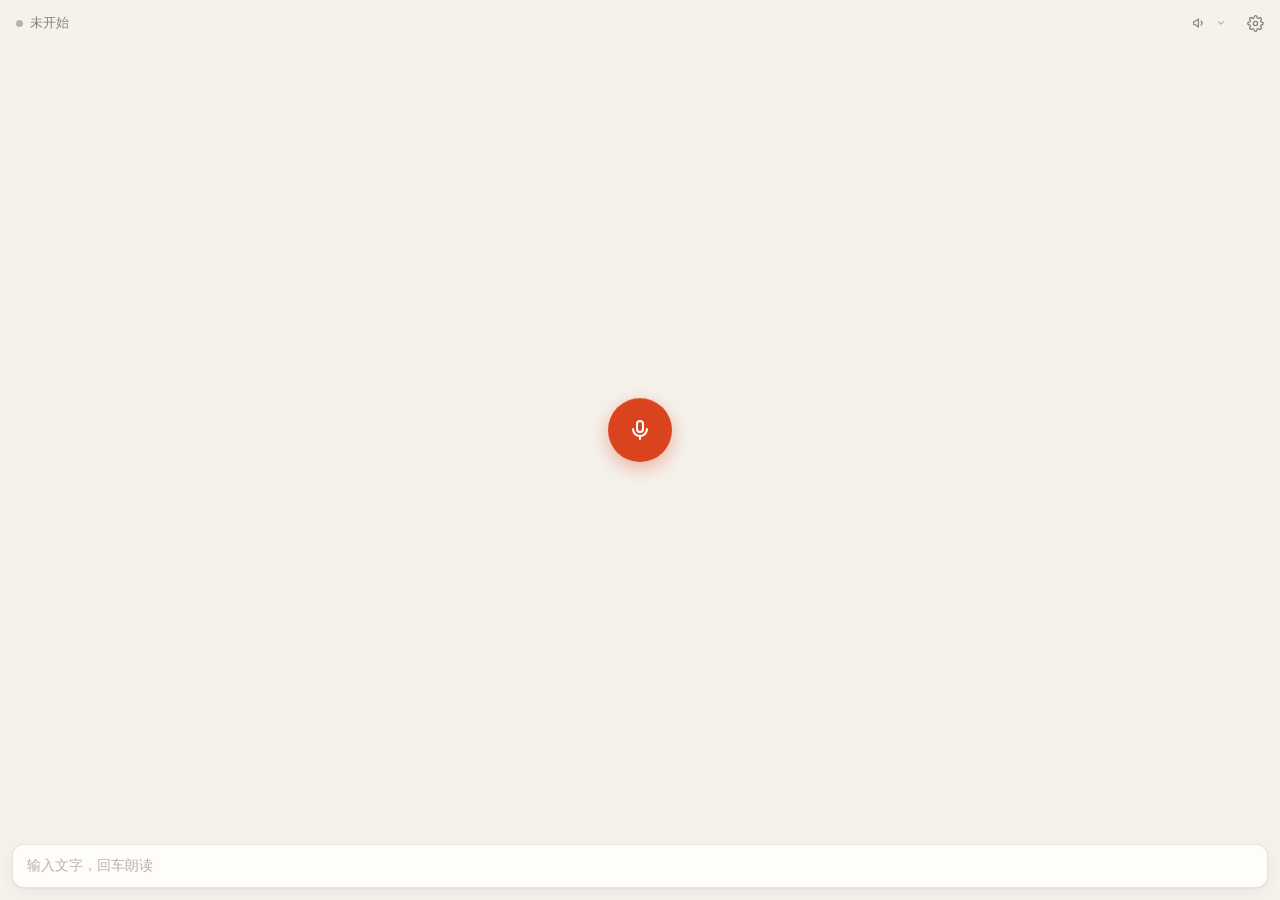
<file: saytts/ui/index.html>
<!doctype html>
<html lang="zh-CN">
<head>
<meta charset="utf-8">
<meta name="viewport" content="width=device-width, initial-scale=1">
<title>SayTTS</title>
<link rel="stylesheet" href="style.css">
<script src="main.js" defer></script>
</head>
<body>
<main id="home" class="home empty">
  <header class="top" data-tauri-drag-region>
    <div class="status" data-tauri-drag-region>
      <span id="dot" class="dot"></span><span id="status">未开始</span>
      <span id="ptt" class="ptt" hidden>说话中</span>
    </div>
    <div class="tools">
      <label class="voice" title="声音">
        <svg viewBox="0 0 24 24" width="14" height="14" fill="none" stroke="currentColor" stroke-width="2" stroke-linecap="round" stroke-linejoin="round"><path d="M11 5 6 9H3v6h3l5 4z"/><path d="M15.5 8.5a5 5 0 0 1 0 7"/></svg>
        <select id="voice-quick" aria-label="声音"></select>
        <svg class="caret" viewBox="0 0 24 24" width="10" height="10" fill="none" stroke="currentColor" stroke-width="2.5" stroke-linecap="round" stroke-linejoin="round"><path d="m6 9 6 6 6-6"/></svg>
      </label>
      <button id="clear" class="icon" type="button" aria-label="清空列表" title="清空列表" hidden>
        <svg viewBox="0 0 24 24" width="17" height="17" fill="none" stroke="currentColor" stroke-width="1.8" stroke-linecap="round" stroke-linejoin="round"><path d="M4 7h16"/><path d="M10 11v6M14 11v6"/><path d="M5.5 7l1 12a2 2 0 0 0 2 1.8h7a2 2 0 0 0 2-1.8l1-12"/><path d="M9 7V5a1 1 0 0 1 1-1h4a1 1 0 0 1 1 1v2"/></svg>
      </button>
      <button id="listen" class="icon" type="button" aria-label="监听" title="监听" hidden>
        <svg viewBox="0 0 24 24" width="17" height="17" fill="none" stroke="currentColor" stroke-width="1.8" stroke-linecap="round" stroke-linejoin="round"><path d="M3 18v-6a9 9 0 0 1 18 0v6"/><path d="M21 19a2 2 0 0 1-2 2h-1a2 2 0 0 1-2-2v-3a2 2 0 0 1 2-2h3zM3 19a2 2 0 0 0 2 2h1a2 2 0 0 0 2-2v-3a2 2 0 0 0-2-2H3z"/><path class="slash" d="M3 3l18 18"/></svg>
      </button>
      <button id="open-settings" class="icon" type="button" aria-label="设置" title="设置">
        <svg viewBox="0 0 24 24" width="17" height="17" fill="none" stroke="currentColor" stroke-width="1.8" stroke-linecap="round" stroke-linejoin="round"><circle cx="12" cy="12" r="3"/><path d="M19.4 15a1.65 1.65 0 0 0 .33 1.82l.06.06a2 2 0 1 1-2.83 2.83l-.06-.06a1.65 1.65 0 0 0-1.82-.33 1.65 1.65 0 0 0-1 1.51V21a2 2 0 1 1-4 0v-.09A1.65 1.65 0 0 0 9 19.4a1.65 1.65 0 0 0-1.82.33l-.06.06a2 2 0 1 1-2.83-2.83l.06-.06A1.65 1.65 0 0 0 4.68 15a1.65 1.65 0 0 0-1.51-1H3a2 2 0 1 1 0-4h.09A1.65 1.65 0 0 0 4.6 9a1.65 1.65 0 0 0-.33-1.82l-.06-.06a2 2 0 1 1 2.83-2.83l.06.06A1.65 1.65 0 0 0 9 4.68a1.65 1.65 0 0 0 1-1.51V3a2 2 0 1 1 4 0v.09a1.65 1.65 0 0 0 1 1.51 1.65 1.65 0 0 0 1.82-.33l.06-.06a2 2 0 1 1 2.83 2.83l-.06.06A1.65 1.65 0 0 0 19.4 9a1.65 1.65 0 0 0 1.51 1H21a2 2 0 1 1 0 4h-.09a1.65 1.65 0 0 0-1.51 1z"/></svg>
        <span id="badge" class="badge" hidden></span>
      </button>
    </div>
  </header>

  <p id="error" class="error" hidden></p>

  <section id="scroller" class="feed">
    <div id="setup" class="setup" hidden>
      <p id="setup-text"></p>
      <button id="setup-go" class="primary" type="button">填写</button>
    </div>
    <ol id="log" class="log"></ol>
    <p id="interim" class="interim"></p>
  </section>

  <footer class="dock">
    <div id="stage" class="stage">
      <canvas id="meter" class="meter" aria-hidden="true"></canvas>
      <button id="run" class="run" type="button" aria-label="开始" title="开始">
        <svg class="i-mic" viewBox="0 0 24 24" width="24" height="24" fill="none" stroke="currentColor" stroke-width="2" stroke-linecap="round" stroke-linejoin="round"><rect x="9" y="3" width="6" height="11" rx="3"/><path d="M5 11a7 7 0 0 0 14 0M12 18v3"/></svg>
        <svg class="i-stop" viewBox="0 0 24 24" width="18" height="18" fill="currentColor"><rect x="5" y="5" width="14" height="14" rx="3"/></svg>
        <span id="run-label" class="sr">开始</span>
      </button>
    </div>
    <form id="say-form" class="say">
      <input id="say" placeholder="输入文字，回车朗读" autocomplete="off">
    </form>
  </footer>
</main>

<section id="settings" class="settings" hidden>
  <header class="sheet-top" data-tauri-drag-region>
    <button id="close-settings" class="icon" type="button" aria-label="返回" title="返回">
      <svg viewBox="0 0 24 24" width="18" height="18" fill="none" stroke="currentColor" stroke-width="2" stroke-linecap="round" stroke-linejoin="round"><path d="M15 18l-6-6 6-6"/></svg>
    </button>
    <h1 data-tauri-drag-region>设置</h1>
  </header>

  <div class="sheet">
    <h2>音频</h2>
    <div class="group">
      <div class="field"><label for="input">麦克风</label><select id="input"></select></div>
      <div class="field"><label for="output">直播输出</label><select id="output"></select></div>
      <div class="field">
        <label for="monitor">监听</label><select id="monitor"></select>
        <input id="monitor_volume" class="vol" type="range" min="0" max="100" step="5" aria-label="监听音量">
      </div>
      <div id="echo-box" class="field">
        <label for="echo_gate" class="wide">外放时暂停收音</label>
        <input id="echo_gate" type="checkbox">
      </div>
    </div>

    <h2>断句</h2>
    <div class="group">
      <div class="field">
        <span class="name">方式</span>
        <div class="seg" role="group">
          <button type="button" data-mode="auto">自动</button>
          <button type="button" data-mode="ptt">按键</button>
        </div>
      </div>
      <div id="gate-box" class="field">
        <label for="gate">停顿</label>
        <input id="gate" class="num" type="number" min="200" max="2000" step="50"><span class="unit">ms</span>
      </div>
      <div id="max-box" class="field">
        <label for="max_s">最长一句</label>
        <input id="max_s" class="num" type="number" min="3" max="60" step="1"><span class="unit">秒</span>
      </div>
      <div id="ptt-box" class="field">
        <label for="ptt_key">按键</label>
        <input id="ptt_key" class="key" readonly>
      </div>
    </div>

    <h2>声音</h2>
    <div class="group">
      <div class="field">
        <label for="voice">声音</label><select id="voice"></select>
        <button id="preview" type="button">试听</button>
      </div>
      <div class="field"><label for="model">模型</label><select id="model"></select></div>
      <div class="field"><label for="vocabulary">专有名词</label><input id="vocabulary" placeholder="例：会话，弹幕" spellcheck="false"></div>
    </div>

    <h2>字幕页</h2>
    <div class="group">
      <div class="field">
        <input id="overlay" readonly aria-label="字幕页地址">
        <button id="copy" type="button">复制</button>
      </div>
    </div>

    <details id="advanced">
      <summary><h2>高级</h2></summary>
      <div class="group">
        <!-- 每个正在用的平台一行 API key，由 main.js 生成在这里 -->
        <div id="proxy-field" class="field"><label for="proxy">代理</label><input id="proxy" placeholder="系统代理" spellcheck="false"></div>
        <div class="field"><label for="port">字幕端口</label><input id="port" class="num" type="number" min="1024" max="65535"></div>
        <div id="tts-provider-box" class="field" hidden><label for="tts_provider">朗读平台</label><select id="tts_provider"></select></div>
        <div id="stt-provider-box" class="field" hidden><label for="stt_provider">转写平台</label><select id="stt_provider"></select></div>
      </div>
    </details>
  </div>
</section>
</body>
</html>
</file>
<file: saytts/ui/style.css>
:root {
  color-scheme: light dark;
  /* Matches the app icon: warm paper, ink, one vermilion accent. */
  --bg: #f5f2ec;
  --panel: #fffdf9;
  --sunk: #ece8e1;
  --text: #1c1b1f;
  --muted: #86827b;
  --faint: #b8b3aa;
  --line: rgba(40, 30, 20, 0.1);
  --hover: rgba(40, 30, 20, 0.05);
  --accent: #d9441e;
  --accent-soft: rgba(217, 68, 30, 0.1);
  --on-accent: #ffffff;
  --ok: #2f8f4e;
  --wait: #c98a00;
  --bad: #c42b52;
  --shadow: 0 1px 2px rgba(40, 30, 20, 0.06), 0 4px 16px rgba(40, 30, 20, 0.05);
  --ease: cubic-bezier(0.2, 0.7, 0.2, 1);
}
@media (prefers-color-scheme: dark) {
  :root {
    --bg: #1b1a18;
    --panel: #252320;
    --sunk: #2e2b28;
    --text: #f4efe6;
    --muted: #9b958c;
    --faint: #5f5a54;
    --line: rgba(255, 255, 255, 0.08);
    --hover: rgba(255, 255, 255, 0.06);
    --accent: #ee5a34;
    --accent-soft: rgba(238, 90, 52, 0.15);
    --bad: #f0607e;
    --on-accent: #ffffff;
    --shadow: 0 1px 2px rgba(0, 0, 0, 0.3), 0 4px 16px rgba(0, 0, 0, 0.25);
  }
}
* { box-sizing: border-box; }
html, body { height: 100%; }
body {
  margin: 0;
  font: 13px/1.45 -apple-system, BlinkMacSystemFont, "PingFang SC", "Microsoft YaHei", sans-serif;
  background: var(--bg);
  color: var(--text);
  -webkit-user-select: none;
  user-select: none;
  -webkit-font-smoothing: antialiased;
}
button, input, select { font: inherit; color: inherit; }
button {
  border: 1px solid var(--line);
  background: var(--panel);
  border-radius: 7px;
  padding: 4px 10px;
  cursor: pointer;
  white-space: nowrap;
  transition: background 120ms, color 120ms, border-color 120ms;
}
button:hover { background: var(--sunk); }
button:disabled { opacity: 0.5; cursor: default; }
input, select {
  min-width: 0;
  border: 1px solid var(--line);
  background: var(--panel);
  border-radius: 7px;
  padding: 5px 8px;
  -webkit-user-select: text;
  user-select: text;
}
input:focus, select:focus-visible, button:focus-visible { outline: 2px solid var(--accent); outline-offset: -1px; }
.primary { background: var(--accent); border-color: var(--accent); color: var(--on-accent); font-weight: 600; }
.primary:hover { background: var(--accent); filter: brightness(1.06); }

.icon {
  position: relative;
  display: inline-grid;
  place-items: center;
  width: 30px;
  height: 30px;
  padding: 0;
  border: 0;
  background: transparent;
  color: var(--muted);
  border-radius: 7px;
}
.icon:hover { background: var(--hover); color: var(--text); }
.badge {
  position: absolute;
  top: 4px;
  right: 4px;
  width: 7px;
  height: 7px;
  border-radius: 50%;
  background: var(--bad);
  box-shadow: 0 0 0 2px var(--bg);
}

/* macOS 用透明标题栏：顶栏左边让出红绿灯 */
.mac .top, .mac .sheet-top { padding-left: 84px; }

/* ---------------------------------------------------------------- 主界面 */

.home { height: 100%; display: flex; flex-direction: column; }

.top { flex: none; display: flex; align-items: center; gap: 8px; height: 46px; padding: 0 10px 0 16px; }
.status { flex: 1; min-width: 0; display: flex; align-items: center; gap: 7px; color: var(--muted); font-size: 12.5px; }
.status #status { overflow: hidden; text-overflow: ellipsis; white-space: nowrap; }
.dot { flex: none; width: 7px; height: 7px; border-radius: 50%; background: var(--faint); transition: background 200ms; }
.dot.ok { background: var(--ok); box-shadow: 0 0 0 3px color-mix(in srgb, var(--ok) 18%, transparent); }
.dot.wait { background: var(--wait); animation: pulse 1.2s ease-in-out infinite; }
.dot.bad { background: var(--bad); animation: pulse 1.2s ease-in-out infinite; }
@keyframes pulse { 50% { opacity: 0.35; } }
.ptt {
  flex: none;
  padding: 1px 8px;
  border-radius: 10px;
  background: var(--accent);
  color: var(--on-accent);
  font-size: 11.5px;
  font-weight: 600;
}
.tools { flex: none; display: flex; align-items: center; gap: 2px; }
#listen[aria-pressed="true"] { color: var(--accent); }
#listen[aria-pressed="true"] .slash { display: none; }

.error {
  flex: none;
  margin: 0 12px 6px;
  padding: 7px 11px;
  border-radius: 8px;
  background: color-mix(in srgb, var(--bad) 12%, var(--panel));
  color: var(--bad);
  cursor: pointer;
  -webkit-user-select: text;
  user-select: text;
  word-break: break-word;
}

.feed {
  flex: 1;
  min-height: 0;
  overflow-y: auto;
  display: flex;
  flex-direction: column;
  padding: 4px 10px 10px;
  scrollbar-width: thin;
}
.setup { margin: auto; text-align: center; color: var(--muted); }
.setup p { margin: 0 0 10px; }
.setup button { padding: 6px 18px; }

.log { margin: auto 0 0; padding: 0; list-style: none; display: flex; flex-direction: column; gap: 2px; }
.log li {
  position: relative;
  display: flex;
  gap: 10px;
  align-items: baseline;
  padding: 8px 10px 8px 12px;
  border-radius: 9px;
  animation: enter 220ms var(--ease);
  transition: background 200ms, color 200ms;
}
@keyframes enter { from { opacity: 0; transform: translateY(4px); } }
.log .text { flex: 1; min-width: 0; font-size: 14.5px; line-height: 1.5; word-break: break-word; -webkit-user-select: text; user-select: text; }
.log .why { display: block; margin-top: 2px; color: var(--bad); font-size: 12px; }
.log .tag { flex: none; display: inline-flex; align-items: center; gap: 5px; font-size: 11.5px; color: var(--faint); }
.log .retry { flex: none; align-self: center; padding: 1px 9px; font-size: 12px; }
/* 停止这一句：播放中的句子一直显示，排队合成中的悬停时显示 */
.log .skip {
  flex: none;
  align-self: center;
  display: none;
  place-items: center;
  width: 24px;
  height: 24px;
  margin: -4px -4px -4px 0;
  padding: 0;
  border: 0;
  border-radius: 50%;
  background: transparent;
  color: var(--muted);
  transition: background 120ms, color 120ms, opacity 120ms;
}
.log .skip:hover { background: color-mix(in srgb, var(--bad) 14%, transparent); color: var(--bad); }
.log li.play .skip, .log li.busy .skip { display: grid; }
.log li.play .skip { color: var(--accent); background: color-mix(in srgb, var(--accent) 14%, transparent); }
.log li.play .skip:hover { color: var(--bad); background: color-mix(in srgb, var(--bad) 14%, transparent); }
.log li.busy .skip { opacity: 0; }
.log li.busy:hover .skip, .log li.busy .skip:focus-visible { opacity: 1; }

.log li.busy .text { color: var(--muted); }
.log li.busy .tag::before {
  content: "";
  width: 9px;
  height: 9px;
  border-radius: 50%;
  border: 1.5px solid var(--faint);
  border-top-color: transparent;
  animation: spin 0.8s linear infinite;
}
@keyframes spin { to { transform: rotate(360deg); } }

.log li.play { background: var(--accent-soft); }
.log li.play::before {
  content: "";
  position: absolute;
  left: 0;
  top: 9px;
  bottom: 9px;
  width: 3px;
  border-radius: 2px;
  background: var(--accent);
}
.log li.play .tag { color: var(--accent); font-weight: 600; }
.log li.play .tag::before {
  content: "";
  width: 10px;
  height: 9px;
  background:
    linear-gradient(var(--accent), var(--accent)) 0 100% / 2px 100% no-repeat,
    linear-gradient(var(--accent), var(--accent)) 4px 100% / 2px 60% no-repeat,
    linear-gradient(var(--accent), var(--accent)) 8px 100% / 2px 80% no-repeat;
  animation: eq 0.9s ease-in-out infinite alternate;
}
@keyframes eq {
  to {
    background-size: 2px 40%, 2px 100%, 2px 50%;
  }
}

.log li.done .text, .log li.stop .text { color: var(--muted); }
.log li.stop .text { text-decoration: line-through; text-decoration-color: var(--faint); }
.log li.fail .tag, .log li.lost .tag { color: var(--bad); }
.log li.lost .text { color: var(--muted); font-size: 13px; }

.interim {
  flex: none;
  margin: 0;
  padding: 0 12px;
  font-size: 14.5px;
  line-height: 1.5;
  color: var(--muted);
}
.interim:not(:empty) { padding: 8px 12px; }
.interim:not(:empty)::after {
  content: "";
  display: inline-block;
  width: 2px;
  height: 1em;
  margin-left: 2px;
  vertical-align: -0.15em;
  background: var(--accent);
  animation: blink 1s steps(1) infinite;
}
@keyframes blink { 50% { opacity: 0; } }

/* 底部：录音舞台 + 输入栏。还没有内容时舞台居中，有内容后沉到底部 */
.dock { flex: none; display: flex; flex-direction: column; view-transition-name: dock; }
.stage {
  position: relative;
  flex: none;
  display: grid;
  place-items: center;
  height: 104px;
  padding: 0 16px;
  border-top: 1px solid var(--line);
}
/* 电平条和按钮放在同一个网格单元里，用同一套居中，中线一定对齐 */
.meter {
  grid-area: 1 / 1;
  width: 100%;
  height: 56px;
  opacity: 0;
  transition: opacity 240ms;
  pointer-events: none;
}
.stage.on .meter { opacity: 1; }

.home.empty .feed { flex: none; overflow: visible; }
.home.empty .setup { margin: 24px auto 0; }
.home.empty .dock { flex: 1; }
.home.empty .stage { flex: 1; height: auto; padding-bottom: 46px; border-top-color: transparent; }

.run {
  --lvl: 0;
  grid-area: 1 / 1;
  position: relative;
  display: grid;
  place-items: center;
  width: 64px;
  height: 64px;
  padding: 0;
  border: 0;
  border-radius: 50%;
  background: var(--accent);
  color: var(--on-accent);
  box-shadow: 0 6px 18px color-mix(in srgb, var(--accent) 38%, transparent), inset 0 1px 0 rgba(255, 255, 255, 0.18);
  transition: transform 160ms var(--ease), background 160ms, box-shadow 160ms, color 160ms;
}
.run:hover { background: var(--accent); filter: brightness(1.07); }
.run:active { transform: scale(0.95); }
.run:focus-visible { outline: 3px solid var(--accent-soft); outline-offset: 3px; }
.run .i-stop { display: none; }
.run.on {
  background: var(--panel);
  color: var(--bad);
  box-shadow:
    0 0 0 1px var(--line),
    0 0 0 calc(4px + var(--lvl) * 12px) var(--accent-soft),
    0 4px 14px rgba(0, 0, 0, 0.08);
  transition: transform 160ms var(--ease), background 160ms, color 160ms;
}
.run.on:hover { filter: none; background: color-mix(in srgb, var(--bad) 8%, var(--panel)); }
.run.on .i-mic { display: none; }
.run.on .i-stop { display: block; }
.sr { position: absolute; width: 1px; height: 1px; overflow: hidden; clip: rect(0 0 0 0); white-space: nowrap; }

.say {
  display: flex;
  align-items: center;
  gap: 4px;
  margin: 0 12px 12px;
  padding: 4px;
  border: 1px solid var(--line);
  border-radius: 12px;
  background: var(--panel);
  box-shadow: var(--shadow);
  view-transition-name: say;
  transition: border-color 120ms, box-shadow 120ms;
}
.say:has(input:focus) { border-color: color-mix(in srgb, var(--accent) 55%, transparent); box-shadow: 0 0 0 3px var(--accent-soft); }
.say input {
  flex: 1;
  padding: 7px 10px;
  border: 0;
  background: transparent;
  font-size: 13.5px;
}
.say input:focus { outline: none; }
.say input::placeholder { color: var(--faint); }

/* 声音对整条链路生效（转写的句子也用它朗读），所以放在顶栏 */
.voice {
  position: relative;
  display: inline-flex;
  align-items: center;
  gap: 5px;
  height: 30px;
  margin-right: 4px;
  padding: 0 8px 0 9px;
  border-radius: 8px;
  color: var(--muted);
  font-size: 12.5px;
  cursor: pointer;
  transition: color 120ms, background 120ms;
}
.voice:hover { color: var(--text); background: var(--hover); }
.voice select {
  appearance: none;
  -webkit-appearance: none;
  max-width: 110px;
  padding: 0;
  border: 0;
  background: transparent;
  color: inherit;
  font-size: inherit;
  text-overflow: ellipsis;
  cursor: pointer;
}
.voice select:focus { outline: none; }
/* WebKit 里下拉框一获得焦点就算 focus-visible，所以只在用键盘导航时画焦点环 */
.kbd .voice:has(select:focus) { box-shadow: 0 0 0 2px var(--accent); }
.voice .caret { opacity: 0.7; }

::view-transition-group(dock), ::view-transition-group(say) { animation-duration: 320ms; animation-timing-function: var(--ease); }

/* ---------------------------------------------------------------- 设置 */

.settings { height: 100%; display: flex; flex-direction: column; }
.sheet-top { flex: none; display: flex; align-items: center; gap: 4px; height: 46px; padding: 0 16px 0 10px; }
.sheet-top h1 { margin: 0; font-size: 14px; font-weight: 600; }
.sheet { flex: 1; overflow-y: auto; padding: 0 16px 20px; scrollbar-width: thin; }

h2 { margin: 16px 4px 6px; font-size: 12px; font-weight: 600; color: var(--muted); }
.group { background: var(--panel); border: 1px solid var(--line); border-radius: 10px; box-shadow: var(--shadow); }
.field { display: flex; align-items: center; gap: 8px; min-height: 42px; padding: 6px 10px 6px 12px; }
.field + .field { border-top: 1px solid var(--line); }
.field > label, .field > .name { flex: none; width: 64px; }
.field > select, .field > input { flex: 1; }
.field > input.num { flex: none; width: 90px; }
.field > input.vol { flex: none; width: 96px; padding: 0; accent-color: var(--accent); }
.field > label.wide { flex: 1; width: auto; }
.field > input[type="checkbox"] { flex: none; width: 16px; height: 16px; margin: 0; accent-color: var(--accent); }
.field > input.key { text-align: center; cursor: pointer; }
.field > #overlay { color: var(--muted); }
.unit { color: var(--muted); }
.seg { display: inline-flex; flex: none; padding: 2px; border-radius: 8px; background: var(--sunk); }
.seg button { border: 0; background: transparent; border-radius: 6px; padding: 3px 14px; color: var(--muted); }
.seg button[aria-pressed="true"] { background: var(--panel); color: var(--text); font-weight: 600; box-shadow: 0 1px 2px rgba(0, 0, 0, 0.12); }

details summary { list-style: none; cursor: pointer; display: flex; align-items: center; }
details summary::-webkit-details-marker { display: none; }
details summary::after { content: "›"; margin: 10px 0 0 2px; color: var(--muted); transition: transform 120ms; }
details[open] summary::after { transform: rotate(90deg); }

.bad { border-color: var(--bad) !important; }
[hidden] { display: none !important; }
</file>
